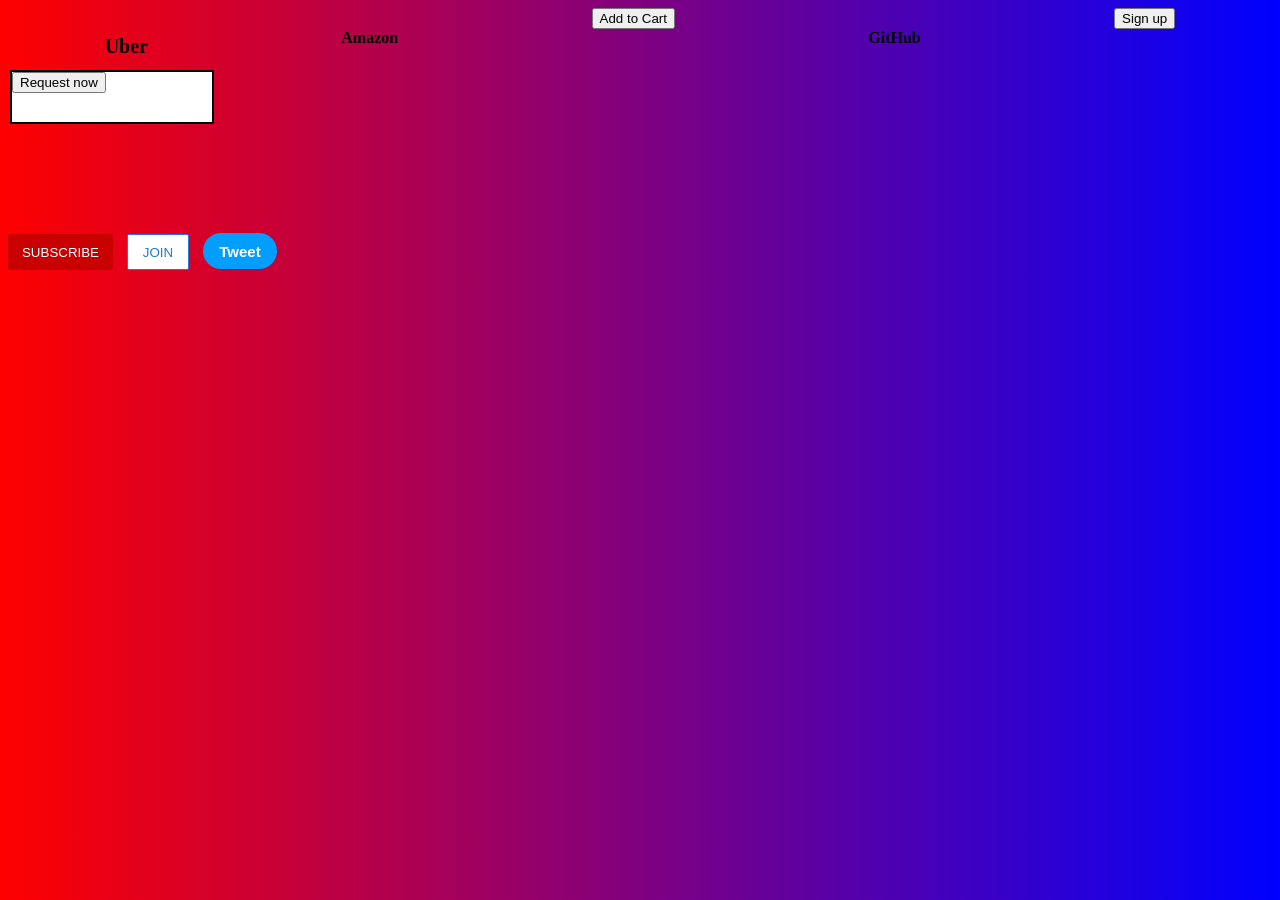
<file: button.html>
<!DOCTYPE html>
<html lang="en">
<head>
    <meta charset="UTF-8">
    <meta name="viewport" content="width=, initial-scale=1.0">
    <title>Document</title>
</head>
<style>
    body {
        background:  linear-gradient(to right, red, blue);
    }
    .container{
        display: flex;
        justify-content: space-around;
    }
    .uber{
        color: black;
        font-size: 20px;
        font-weight: bold;
    }
    .hold1{
        width: 200px;
        height: 50px;
        border: 2px solid;
        background-color: white;
        position: absolute;
        left: 10px;
        top: 70px;

    }


   


                 /* Example2 */
    
    .subscribe{
        background-color: rgb(200, 0, 0);
        color: white;
        border: none;
        margin-top: 150px;
        height: 36px;
        width: 105px;
        border-radius: 2px;
        cursor: pointer;
        margin-right: 10px;
        transition: opacity 0.15s;
     }

     .subscribe:hover{
        opacity: 0.8;
    
     }
     .subscribe:active{
        opacity: 0.3;
     }
     .join{
        background-color: white;
        border-color: rgb(41, 118, 211) ;
        border-style: solid;
        border-width: 1px;
        color: rgb(41, 118, 211);
        height: 36px;
        width: 62px;
        border-radius: 2px;
        cursor: pointer;
        transition: background-color 0.15s,
        color 0.15s;
     }
     .join:hover{
        background-color: rgb(41, 118, 211);
        color: white;
     }
     .join:active{
        opacity: 0.7;

     }
     .tweet{
        background-color: rgb(2, 158, 255);
        color: white;
        border: none;
        height: 36px;
        width: 74px;
        border-radius: 18px;
        font-weight: bold;
        font-size: 15px;
        cursor: pointer;
        margin-left: 10px;
        transition: box-shadow 0.15s;
       

     }
     .tweet:hover{
             box-shadow: 5px 5px 10px rgba(0, 0, 0, 0.15);
     }



                 

    




</style>
<body>
    <div class="container">
        <h4 class="uber">Uber</h4>
        <div class="hold1">
            <button class="box1">Request now</button>
        </div>

         <h4 class="amazon">Amazon</h4>
        <div class="hold2">
            <button class="box2">Add to Cart</button>
        </div>

        <h4 class="hub">GitHub</h4>
        <div class="hold3">
            <button class="box3">Sign up</button>
        </div>
    </div>
            
             
    
    
    <!-- Example2 -->
                <div>
                    <button class="subscribe">SUBSCRIBE</button>
                    <button class="join">JOIN</button>
                    <button class="tweet">Tweet</button>
                </div>









</body>
</html>
</file>
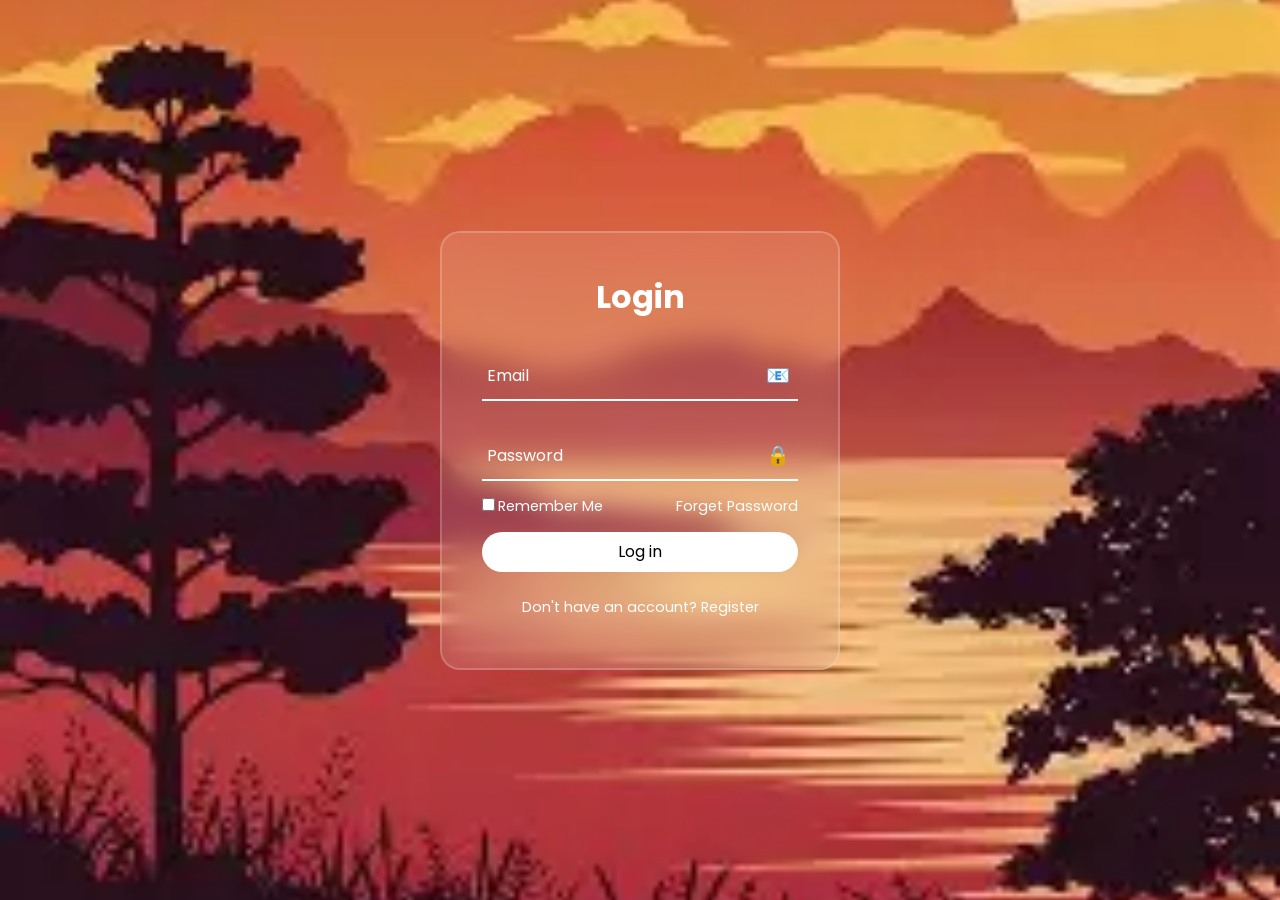
<file: login.html>
<!DOCTYPE html>
<html lang="en">
<head>
    <meta charset="UTF-8">
    <meta name="viewport" content="width=device-width, initial-scale=1.0">
    <title>Glassmorphism Login Form</title>
  <link rel="stylesheet" href="https://fonts.googleapis.com/css2?family=Poppins:wght@300;400;500;600;700&display=swap">
    <link rel="stylesheet" href="style.css">
</head>
<body>

    <section class="login-box">
        <form action="">
            <h2>Login</h2>

            <div class="input-box">
                <input type="email" required>
                <label>Email</label>
               <span class="icon">📧</span>
            </div>

            <div class="input-box">
                <input type="password" required>
                <label>Password</label>
                <span class="icon">🔒</span>
            </div>

            <div class="remember-forget">
                <label><input type="checkbox">Remember Me</label>
                <a href="#">Forget Password</a>
            </div>

            <button type="submit" class="btn">Log in</button>
            <div class="register-link">
                <p>Don't have an account? <a href="#">Register</a></p>

            </div>

       
       
        </form>
       </section>
    
</body>
</html>
</file>
<file: style.css>
*{
    margin: 0;
    padding: 0;
    box-sizing: border-box;
    font-family: 'Poppins', sans-serif;
}

body{
    display: flex;
    justify-content: center;
    align-items: center;
    min-height: 100vh;
    background-image: url(/image/OIP\ \(2\).webp);
    background-repeat:no-repeat;
    background-position: center;
    background-size: cover;
}
.login-box{
    position: relative;
    width: 400px;
    padding: 40px;
    height: auto;
    border: 2px solid rgba(255, 255, 255, 0.2);
    background-color:rgba(255, 255, 255, 0.1); 
    border-radius: 20px;
    backdrop-filter: blur(15px);
    -webkit-backdrop-filter: blur(15px);
    color: white;
    text-align: center;
}

h2{
    font-size: 2em;
    margin-bottom: 30px;
}
.input-box{
    position: relative;
    width: 100%;
    height: 50px;
    border-bottom: 2px solid white;
    margin: 30px 0;
}
.input-box input{
    width: 100%;
    height: 100%;
    background-color: transparent;
    border: none;
    outline: none;
    font-size: 1em;
    color: white;
    padding: 0 35px 0 5px;
}
.input-box label{
    position: absolute;
    top: 50%;
    left: 5px;
    transform: translateY(-50%);
    font-size: 1em;
    pointer-events: none;
    transition: .5s;
    color: white;
}
.input-box input:focus~label,
.input-box input:valid~label{
    top:-5px;
} 
.input-box .icon{
    position: absolute;
    right: 8px;
    top: 50%;
    transform: translateY(-50%);
    font-size: 1.2em;
    color: white;
}
.remember-forget{
    display: flex;
    justify-content: space-between;
    font-size: .9em;
    margin: -15px 0 15px;
    color: white;
}
.remember-forget label input{
    margin-right: 3px;
    accent-color: white;
}
.remember-forget a{
    color: white;
    text-decoration: none;
}
.remember-forget a:hover{
    text-decoration: underline;
}
.btn{
    width: 100%;
    height: 40px;
    background: white;
    border: none;
    outline: none;
    border-radius: 40px;
    cursor: pointer;
    font-size: 1em;
    color: 162938;
    font-weight: 600px;
    transition: .3s;
}
.btn:hover{
    background: rgba(255, 255, 255, 0.8);
}
.register-link{
    font-size: .9em;
    margin: 25px 0 10px;
    text-align: center;
    color: white;
}
.register-link p a{
    color: white;
    text-decoration: none;
    font-weight: 600px;
}
.register-link p a:hover{
    text-decoration: underline;
}
</file>
